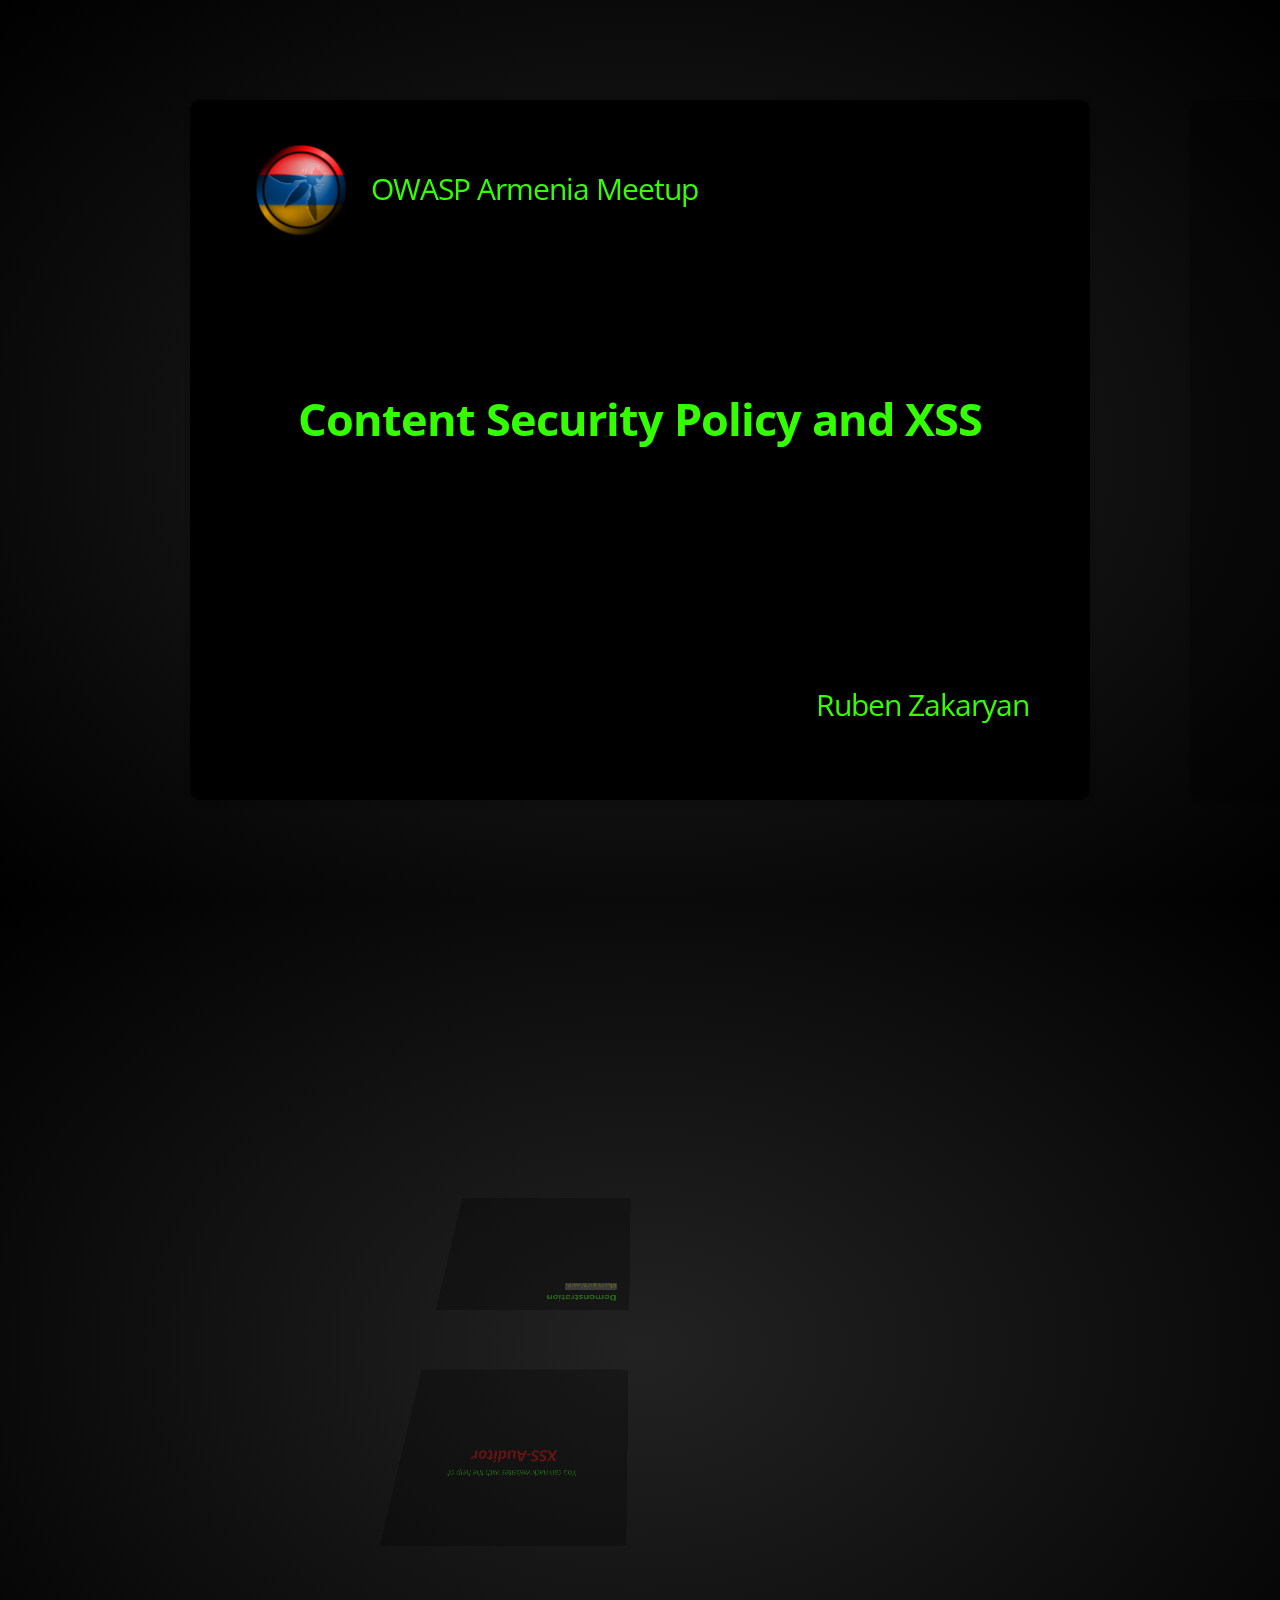
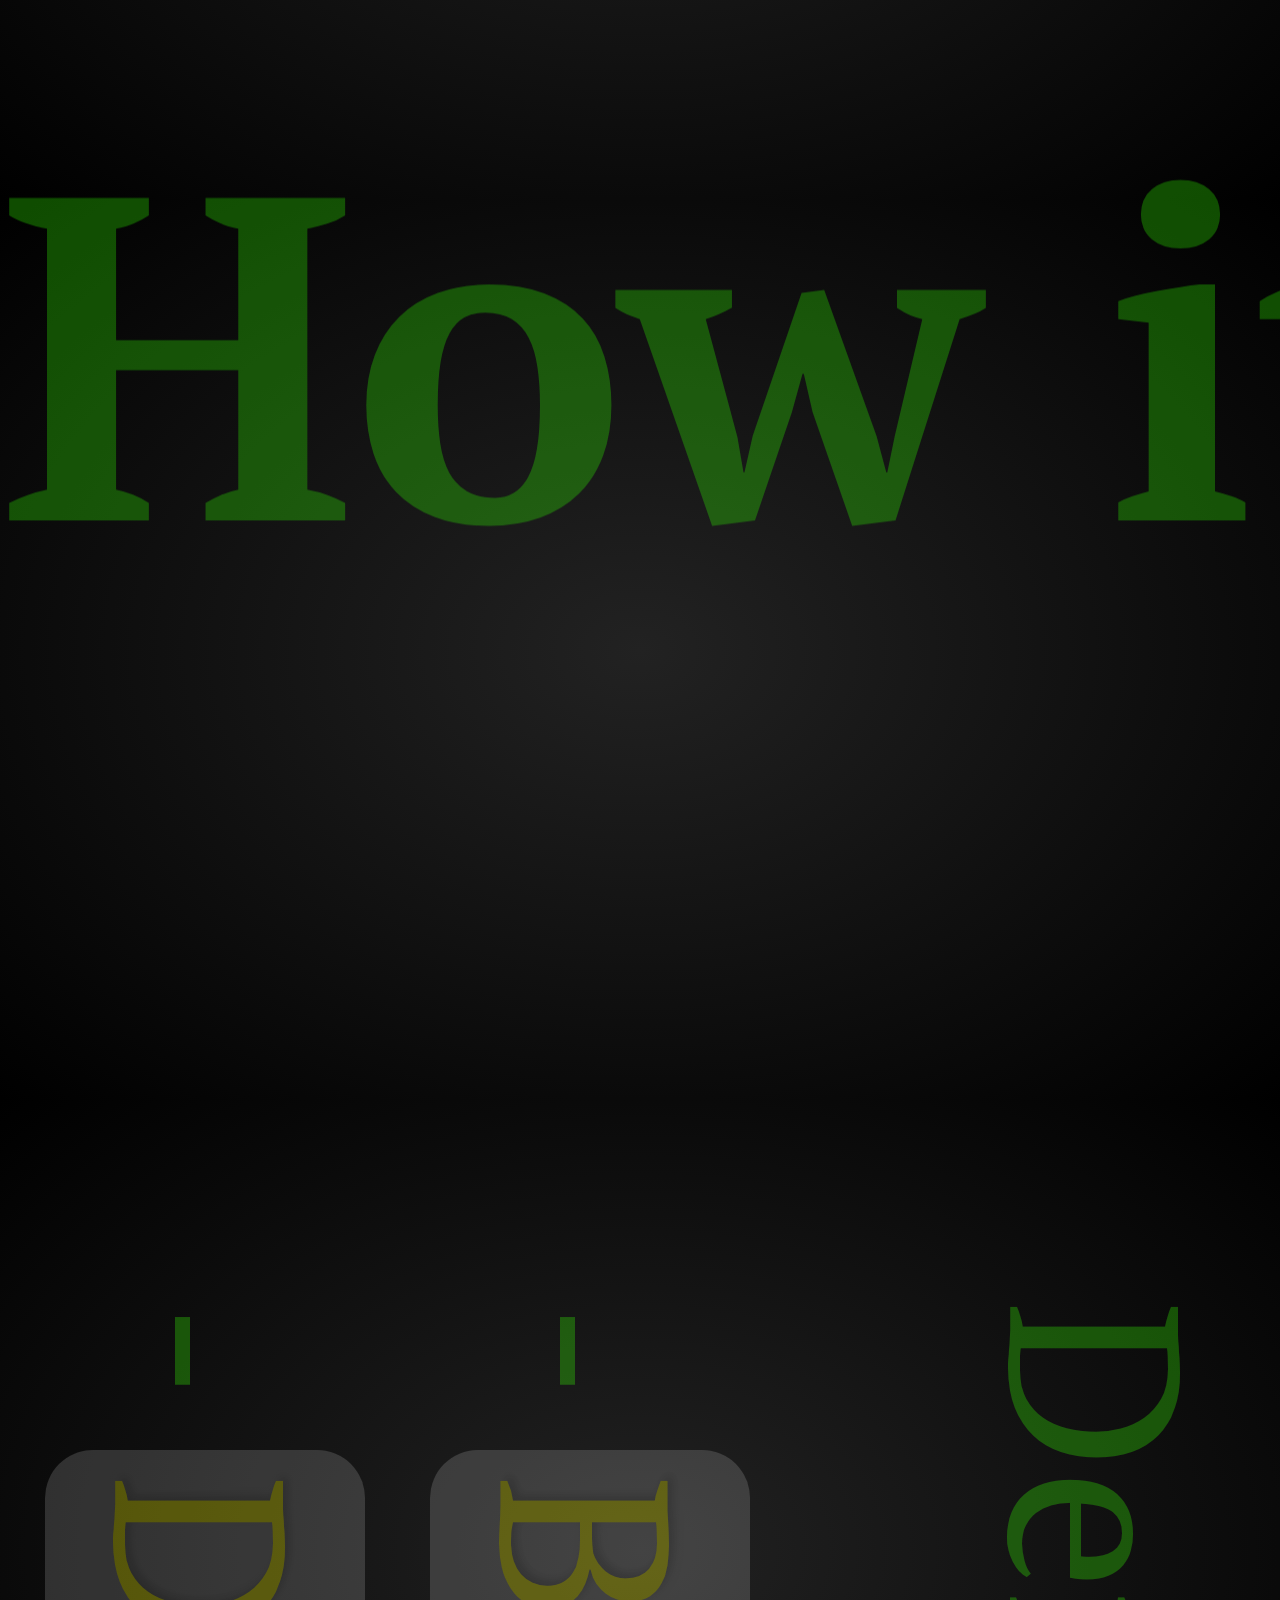
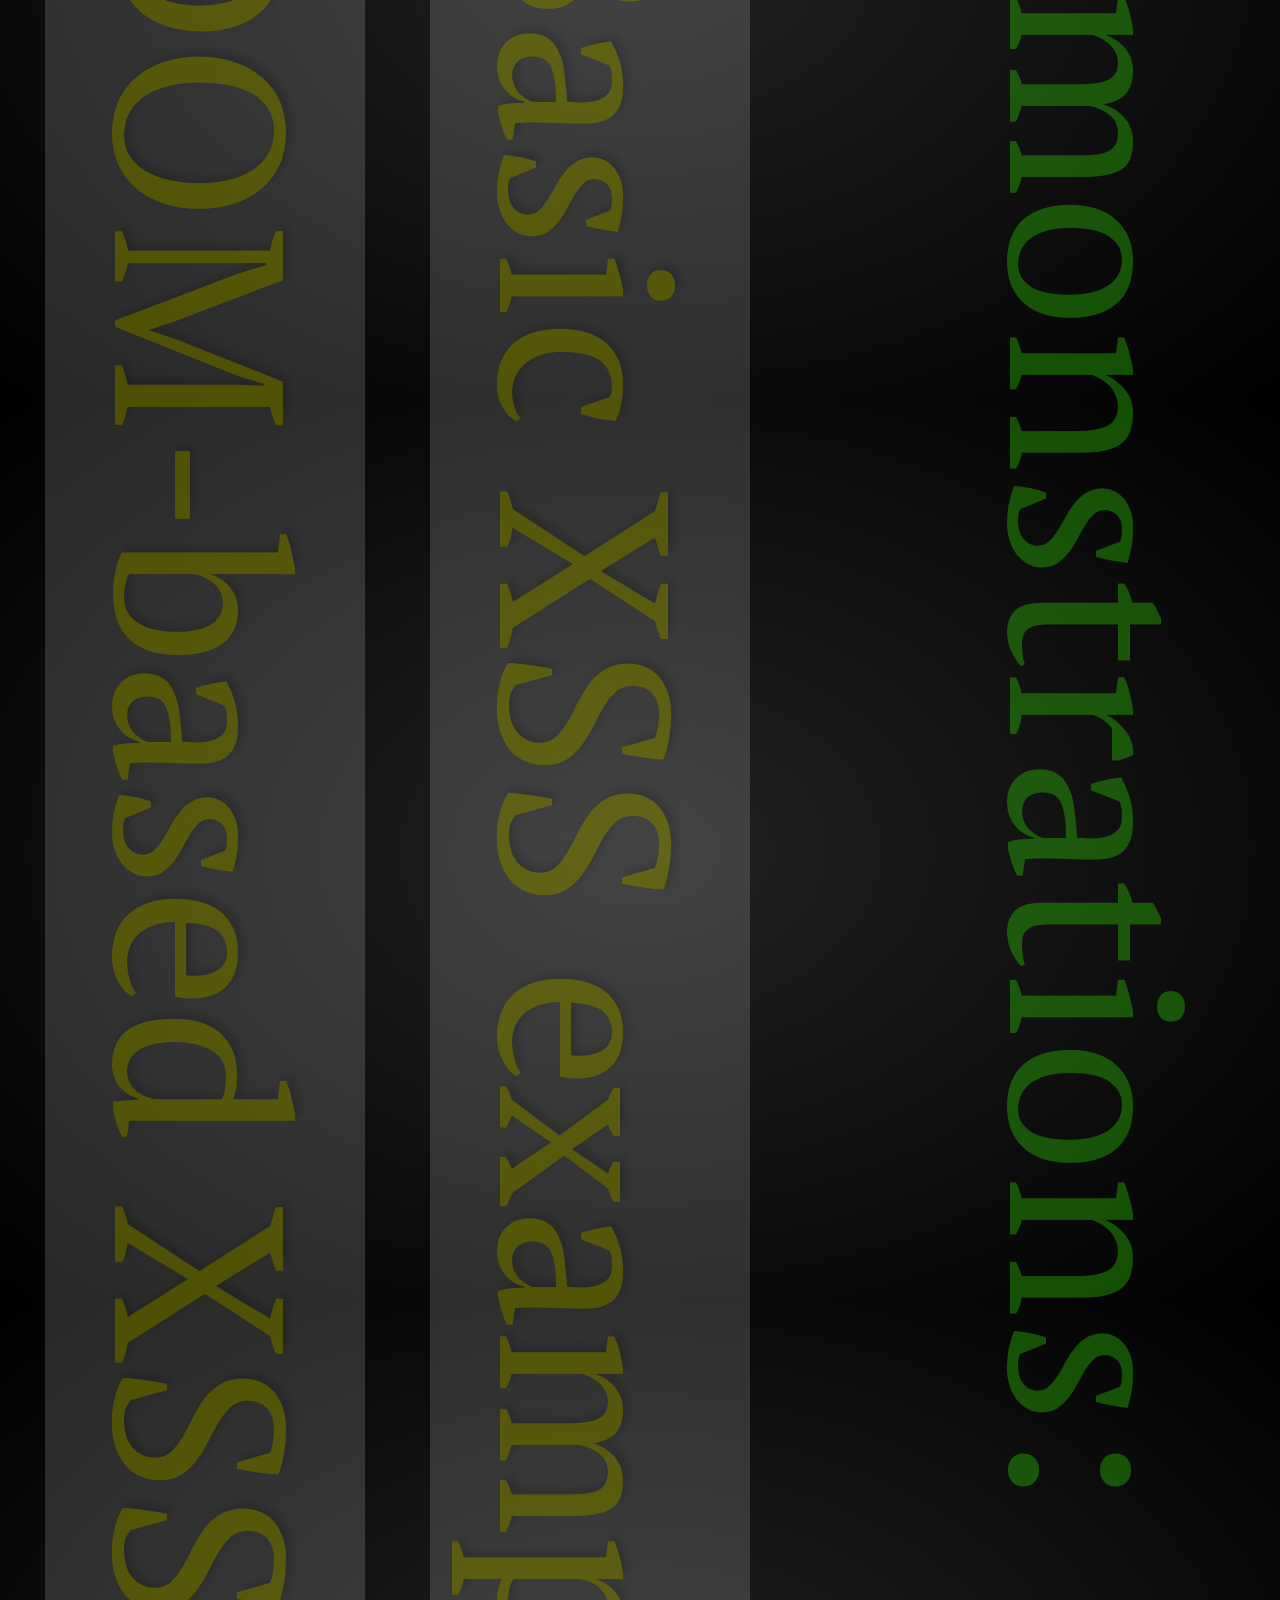
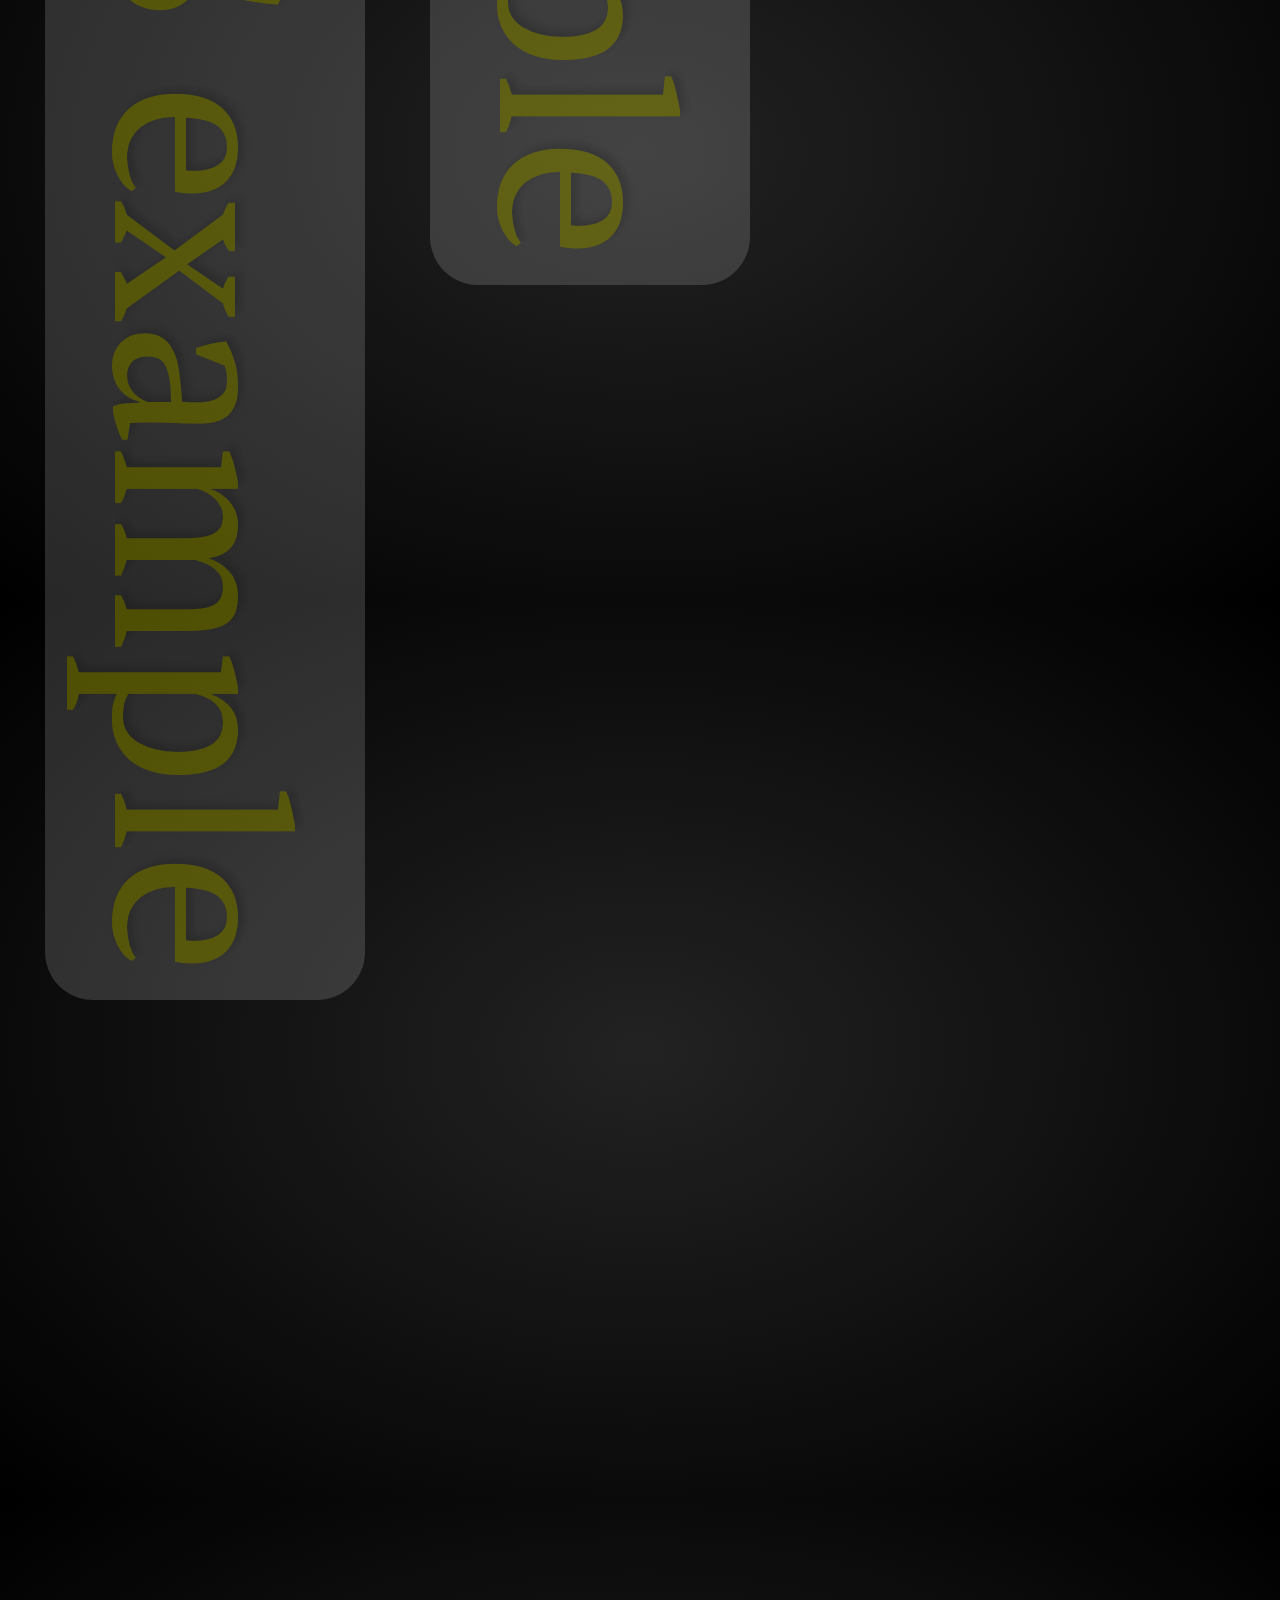
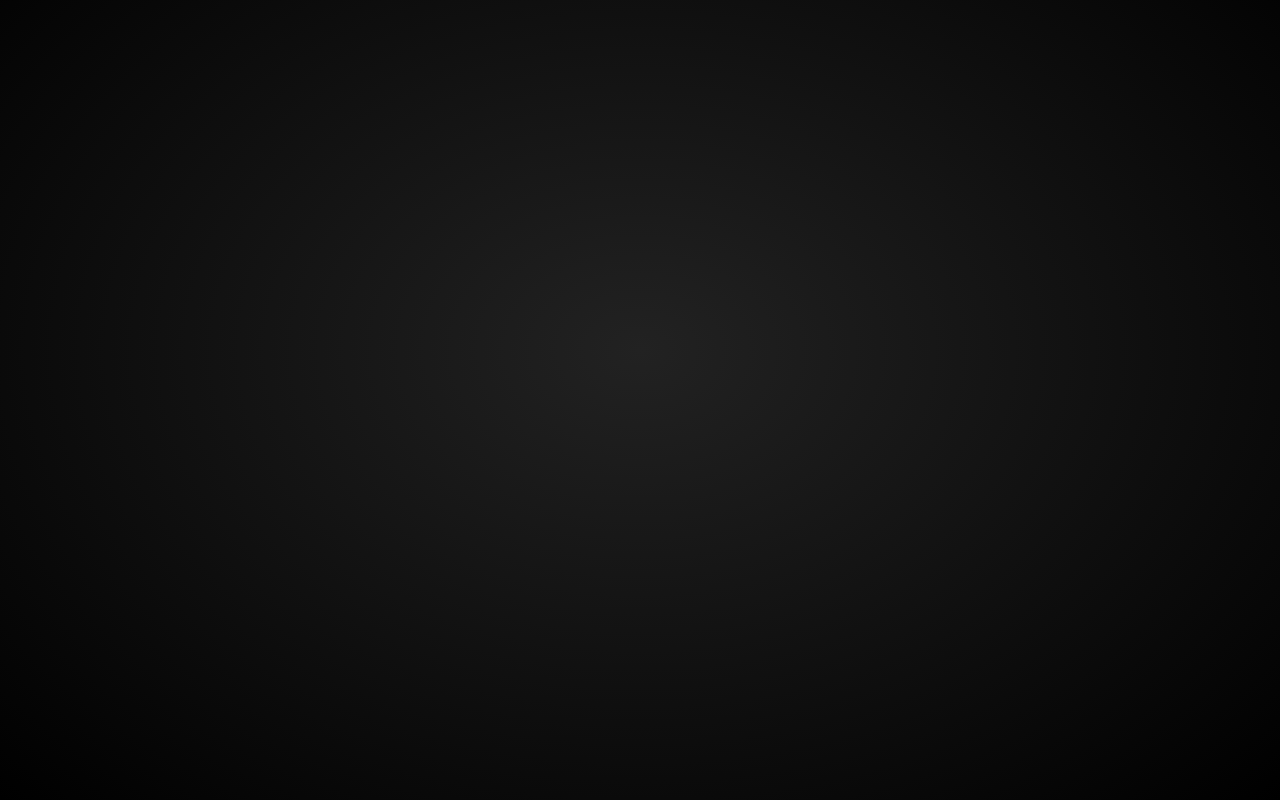
<file: csp/index.html>
<!doctype html>
<html lang="en">
<head>
    <meta charset="utf-8" />
    <meta name="viewport" content="width=1024" />
    <meta name="apple-mobile-web-app-capable" content="yes" />
    <title>Content Security Policy and XSS | Ruben Zakaryan</title>
    
    <meta name="description" content="This presentation is prepared for OWASP Armenia chapter meetup." />
    <meta name="author" content="Ruben Zakaryan" />

    <link href="http://fonts.googleapis.com/css?family=Open+Sans:regular,semibold,italic,italicsemibold|PT+Sans:400,700,400italic,700italic|PT+Serif:400,700,400italic,700italic" rel="stylesheet" />
    <link href="css/impress-demo.css" rel="stylesheet" />
    
    <link rel="shortcut icon" href="favicon.png" />
    <link rel="apple-touch-icon" href="apple-touch-icon.png" />
</head>

<body class="impress-not-supported">
<div class="fallback-message">
    <p>Your browser <b>doesn't support the features required</b> by impress.js, so you are presented with a simplified version of this presentation.</p>
    <p>For the best experience please use the latest <b>Chrome</b>, <b>Safari</b> or <b>Firefox</b> browser.</p>
</div>

<!--
Starting here :)
-->
<div id="impress">
    <div id="front" class="step slide front" data-x="-1000" data-y="-1500">
        <img src="img/owasp-armenia.png" title="OWASP Armenia" />
        <h2>OWASP Armenia Meetup</h2>
        <h1>Content Security Policy and XSS</h1>
        <p>Ruben Zakaryan</p>
        
    </div>

    <div id="xss-1" class="step slide xss-1" data-x="0" data-y="-1500">
        <p>before CSP was</p>
        <h1>XSS</h1>
        <p>(Cross-Site Scripting)</p>
    </div>

    <div id="xss-2" class="step slide xss-2" data-x="1000" data-y="-1500">
        <p><span class='red'>XSS</span> is:</p>
        <ul>
            <li><strong>not</strong> a vulnerability</li>
            <li>a special case of Code Injection Attack</li>
            <li>targeting user's web browser, not web servers</li>
            <li>one of the most common attack types</li>
            <li>more dangerous than the most people think</li>
        </ul>
    </div>

    <div id="xss-3" class="step slide xss-3" data-x="2000" data-y="-1500">
        <p>The dangers of <span class="red">XSS</span>:</p>
        <ul>
            <li>Defacing and fake pages</li>
            <li>Compromising private information (passwords, credit cards etc)</li>
            <li>Clickjacking</li>
            <li>Forcing users to do unexpected things (transfering money, changing passwords, deleting accounts)</li>
            <li>Stealing authorization cookies (admin privileges on the site, root access to web server)</li>
            <li>Exploiting user's browser (taking under control users computers)</li>
            <li> ... et cetera, et cetera, et cetera</li>
        </ul>
    </div>
    <div id="xss-4" class="step slide xss-4" data-x="3000" data-y="-1500">
        <h1>Classification</h1>
        <ul>
            <li>Stored (Persistent) XSS</li>
            <li>Reflective (Non-Persistent) XSS</li>
            <li>DOM-based XSS</li>
    </div>

    <div id="how-it-works" class="step" data-x="0" data-y="0" data-scale="4">
        <h1>How it works?</h1>
    </div>

    <div id="demonstrations" class="step" data-x="-1000" data-y="3000" data-rotate="90" data-scale="5">
        Demonstrations:
        <ul>
            <li><a href="demos/demo1.php" target="_blank">Basic XSS example</a></li>
            <li><a href="demos/demo2.php" target="_blank">DOM-based XSS example</a></li>
        </ul>
    </div>

    <div id="stealing-cookies" class="step" data-x="3500" data-y="2100" data-rotate="180" data-scale="6">
        <h1>Stealing auth cookies</h1>
        <h3>Wordpress</h3>
        <p>For this presentation I've simplified the process:</p>
        <ul>
            <li>Disabled HTTPONLY cookies</li>
            <li>Disabled XSS protection</li>
            <li>Disabled escaping: stripslashes_deep() on output</li>
        </ul>
    </div>

    <div id="wordpress-link" class="step" data-x="2825" data-y="2325" data-z="-3000" data-rotate="300" data-scale="1">
        <h1>Demonstration</h1>
        <a href="http://localhost/wordpress/" target="_blank">Yet another Wordpress site</a>
    </div>

    <div id="secure-content" class="step" data-x="5000" data-y="-1500" data-scale="2">
        <h1>Summary</h1>
        <ul>
            <li><span class='red'>XSS</span> is a result of Input Validation Vulnerability.</li>
            <li>Trusted content is not always trusted.</li>
            <li>Same Origin Policy can't prevent XSS attacks.</li>
        </ul>
    </div>

    <div id="CSP" class="step slide xss-1" data-x="3000" data-y="-1500" data-z="-1000" data-rotate-x="-90">
        <p>here comes</p>
        <h1>CSP</h1>
        <p>(Content Security Policy)</p>
    </div>

    <div id="csp-2" class="step slide xss-2" data-x="2000" data-y="-1500" data-z="-1000" data-rotate-x="-90">
        <p><span class='red'>CSP</span></p>
        <ul>
            <li>is designed to prevent malicious content injection.</li>
            <li>allows web application to declare from where it expects to load scripts.</li>
            <li>doesn't break existing applications functionality and still works.</li>
        </ul>
    </div>

    <div id="csp-3" class="step slide xss-2" data-x="1000" data-y="-1500" data-z="-1000" data-rotate-x="-90">
        <h1><span class="red">CSP</span> headers</h1>
        <code>
            <span class="maroon">Content-Security-Policy:</span> <span class="blue">default-src</span> https://cdn.example.net; <span class="blue">frame-src</span> <span class="green">'none';</span> <span class="blue">object-src</span> <span class="green">'none'</span>
        </code>

        <ul>
            <li>default-src</li>
            <li>script-src</li>
            <li>style-src</li>
            <li>img-src</li>
            <li>connect-src</li>
            <li>frame-src</li>
            <li>font-src</li>
            <li>...and more</li>
        </ul>
    </div>

    <div id="csp-4" class="step slide xss-2" data-x="0" data-y="-1500" data-z="-1000" data-rotate-x="-90">
        <h1>Remember always!</h1>
        <ul>
            <li><span class="red">Inline script</span> <strong>will be allowed</strong> because inline scripting is commonly used (can be disabled if target site does not use this type of scripting),</li>
            <li><span class="red">eval()</span> function <strong>will be allowed</strong> in order to not break use of popular JavaScript libraries (ex: JQuery, JQueryUI, Sencha, ...) because they use eval() function (it was the case last time I have checked the source code from CDN&nbsp;;) ),</li>
        </ul>
    </div>

    <div id="csp-5" class="step slide xss-2" data-x="-1000" data-y="-1500" data-z="-1000" data-rotate-x="-90">
        <h1><span class="red">CSP</span> in action</h1>

        <ul>
            <li><a href="demos/demo3.php" target="_blank">CSP default behavior</a></li>
            <li><a href="demos/demo4.php" target="_blank">CSP image-src</a></li>
            <li><a href="demos/demo5.php" target="_blank">CSP default-src</a></li>
        </ul>
    </div>

    <div id="csp-6" class="step slide xss-2" data-x="-1000" data-y="-1500" data-z="-2000" data-rotate-x="-90">
        <h1><span class="red">XSS-auditor</span></h1>
        <p>XSS-auditor is a browser internal tool for XSS detection and blocking.</p>
        <p>Enabled by default if no CSP reflected-xss directive or X-XSS-Protection header is set.</p>
    </div>


    <div id="csp-7" class="step slide xss-2" data-x="0" data-y="-1500" data-z="-2000" data-rotate-x="-90">
        <h1><span class="red">report-uri</span></h1>
        <code>
            <span class="maroon">Content-Security-Policy:</span> <span class="blue">report-uri</span> http://example.com/xss_watchdog 
        </code>
        <p class="margin-top">If set, browser POSTs policy failure reports to the specified URL</p>
        <p>Also "-Report-Only" can be added to the end of header name, and it will not block anything</p>
    </div>


    <div id="csp-8" class="step" data-x="1000" data-y="-1500" data-z="-2000" data-rotate-x="-90" scale="1" data-rotate="90">
        <h1>But wait</h1>
    </div>

    <div id="csp-9" class="step slide xss-2" data-x="2000" data-y="-1500" data-z="-2000" data-rotate-x="-90">
        <p>This is not a first-line defence</p>
        <h1 class="red margin-top">XSS-auditor can be bypassed!</h1>
    </div>

    <div id="bypassing-1" class="step slide xss-2" data-x="3000" data-y="-1500" data-z="-2000" data-rotate-x="-90">
        <h1><span class="red">XSS-auditor</span> doesn't always protect</h1>
        <ul>
            <li><a href="demos/demo6.php" target="_blank">Bypassing</a></li>
            <li><a href="demos/demo7.php" target="_blank">Eval is not bypassing</a></li>
            <li><a href="demos/demo8.php" target="_blank">PHP print_r is dangerous!</a></li>
            <li><a href="demos/demo9.php" target="_blank">Attributes and JavaScripts</a></li>
        </ul>
    </div>

    <div id="bypassing-2" class="step slide xss-2" data-x="4000" data-y="-1500" data-z="-2000" data-rotate-x="-90">
        <h1>Even more</h1>
        <ul>
            <li>XSS auditors are proprietary software, embedded in browsers. And they are different</li>
            <li><a href="https://www.owasp.org/index.php/XSS_Filter_Evasion_Cheat_Sheet" target="_blank">OWASP XSS CheatSheet</a></li>
        </ul>
    </div>

    <div id="bypassing-3" class="step slide xss-2" data-x="-1000" data-y="2500" data-z="-3000" data-rotate-x="-90" data-rotate-y="90">
        <img src="img/trollface.png" title="Trollface" alt="Troll" id='trollface' />
    </div>

    <div id="bypassing-4" class="step slide xss-2" data-x="-1500" data-y="2500" data-z="-3000" data-rotate-x="-90" data-rotate-y="180">
        <p>You can hack websites with the help of</p>
        <h1 class="red margin-top">XSS-Auditor</h1>
    </div>

    <div id="bypassing-5" class="step slide xss-2" data-x="-1500" data-y="2500" data-z="-4000" data-rotate-x="-90" data-rotate-y="180">
        <h1 class="">Demonstration</h1>
        <a href="demos/demo10.php" target="_blank" class="margin-top">Blocking any script</a>
    </div>

    <div id="solutions" class="step" data-x="4000" data-y="0" data-z="" data-scale="5">
        <h1 class="">What to do?</h1>
    </div>

    <div id="solutions-1" class="step slide" data-x="4000" data-y="0" data-z="-500" data-rotate-x="-90" >
        <h1 class="">Protection</h1>
        <ul>
            <li>Sanitizing Input and Output</li>
            <li>Validating Input</li>
            <li>Whitelisting origins</li>
            <li>Using best practices</li>
            <li>Avoiding server misconfiguration</li>
        </ul>
    </div>

    <div id="solutions-2" class="step slide" data-x="3000" data-y="0" data-z="-500" data-rotate-x="-90" >
        <h1 class="">Further reading</h1>
        <ul>
            <li><a href="http://www.w3.org/TR/CSP/">Content Security Policy 1.0 W3C Candidate recommendation</a></li>
            <li><a href="http://w3c.github.io/webappsec/specs/content-security-policy/csp-specification.dev.html#relationship-to-x-xss-protection">Content Security Policy 1.1 Editor's draft</a></li>
            <li><a href="http://content-security-policy.com/">Content Security Policy Reference</a></li>
            <li><a href="http://caniuse.com/#feat=contentsecuritypolicy">CSP browser support</a></li>
            <li><a href="http://erlend.oftedal.no/blog/csp/readiness/version-1.1.php">Check your browser for CSP features</a></li>
            <li><a href="https://www.owasp.org/index.php/XSS_(Cross_Site_Scripting)_Prevention_Cheat_Sheet">OWASP XSS Prevention CheatSheet</a></li>
            <li><a href="https://www.owasp.org/index.php/XSS_Filter_Evasion_Cheat_Sheet">OWASP XSS bypassing cheatsheet</a></li>
            <li><a href="https://www.owasp.org/index.php/Content_Security_Policy">OWASP Content Security Policy</a> and all related</li>
            <li><a href="http://www.jsfuck.com/">jsFuck</a></li>
            <li><a href="http://utf-8.jp/public/aaencode.html">aaencode</a></li>
            <li><a href="http://ha.ckers.org/xsscalc.html">xss calc</a></li>
            <li><a href="http://benvinegar.github.io/csp-talk-2013/#1">Good presentation</a></li>
        </ul>
    </div>

    <div id="thankyou" class="step" data-x="1000" data-y="0" data-z="-500" data-rotate-x="-90" data-rotate-y="270" >
        <h1>Thank you</h1>
        <h2>Ruben Zakaryan &copy; 2014</h2>
    </div>

    <div id="overview" class="step" data-x="3000" data-y="1500" data-scale="10">
    </div>

</div>

<!--
    
    
<div class="hint">
    <p>Use a spacebar or arrow keys to navigate</p>
</div>
<script>
if ("ontouchstart" in document.documentElement) { 
    document.querySelector(".hint").innerHTML = "<p>Tap on the left or right to navigate</p>";
}
</script>

-->
<script src="js/impress.js"></script>
<script>

// Detect DOMReady
if (window.addEventListener) {
    window.addEventListener('DOMContentLoaded', documentLoaded, false);
} else {
    window.attachEvent('onload', documentLoaded);
}
// Create timeline and prepare toolbar when DOM is ready
function documentLoaded(){
    impress().init();
    window.img = document.getElementById('trollface');
    window.addEventListener('impress:stepenter', checkForImg, false);
}

function checkForImg(e){
    var el = e.target,
        id = el.getAttribute('id');
   if(id && (id == 'bypassing-3' || id=='bypassing-2' || id=='bypassing-4')){
       window.img.style.display = 'block';
   } else {
       window.img.style.display = 'none';
   }      
}

</script>
</body>
</html>
</file>
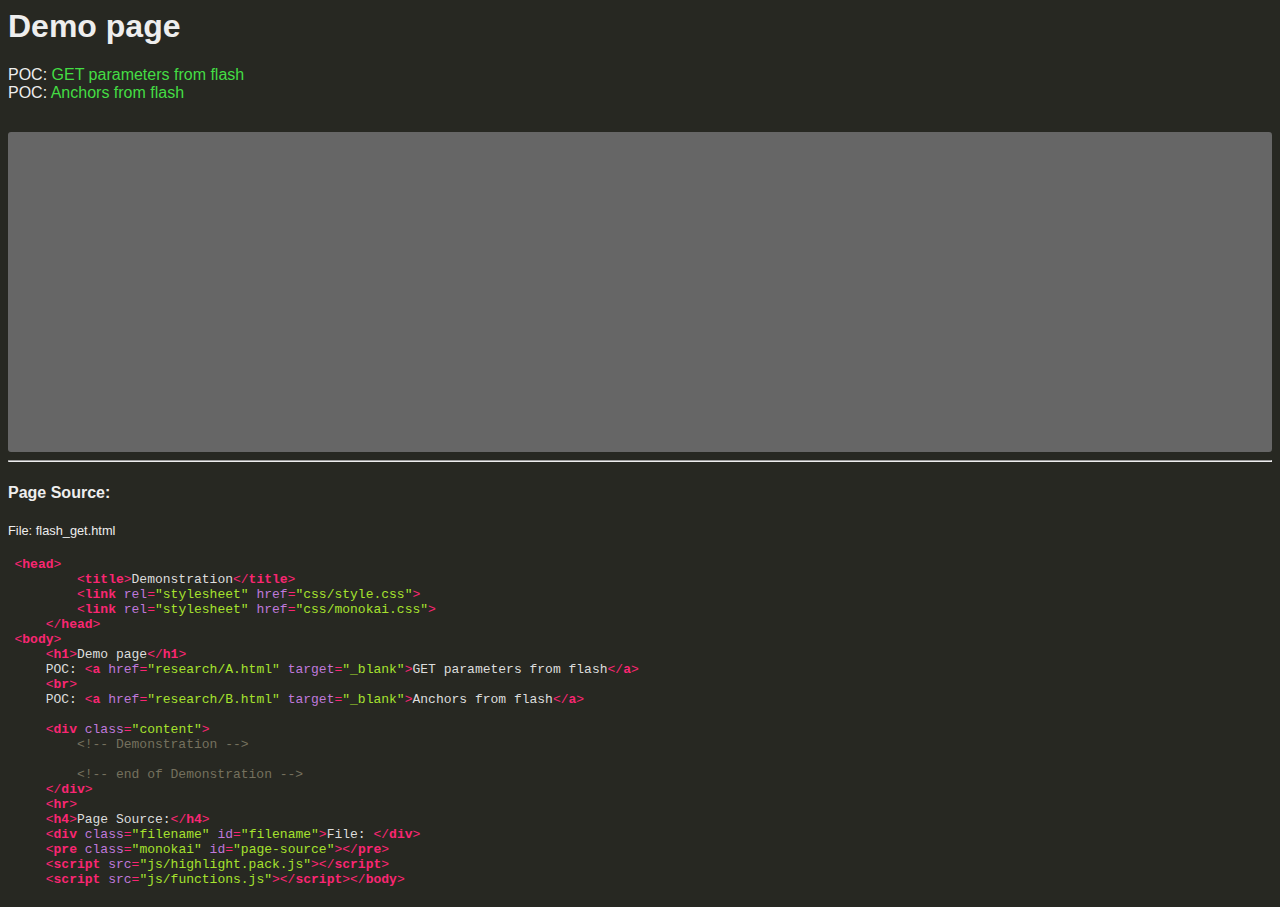
<file: flash/demos/flash_get.html>
<html>
    <head>
        <title>Demonstration</title>
        <link rel="stylesheet" href="css/style.css">
        <link rel="stylesheet" href="css/monokai.css">
    </head>
<body>
    <h1>Demo page</h1>
    POC: <a href="research/A.html" target="_blank">GET parameters from flash</a>
    <br />
    POC: <a href="research/B.html" target="_blank">Anchors from flash</a>

    <div class="content">
        <!-- Demonstration -->

        <!-- end of Demonstration -->
    </div> 
    <hr />
    <h4>Page Source:</h4>
    <div class="filename" id="filename">File: </div>
    <pre class="monokai" id="page-source"></pre>
    <script src="js/highlight.pack.js"></script>
    <script src="js/functions.js"></script>
    <script>hljs.initHighlightingOnLoad();</script>
</body>
</html>
</file>
<file: csp/css/impress-demo.css>
/*
    So you like the style of impress.js demo?
    Or maybe you are just curious how it was done?

    You couldn't find a better place to find out!

    Welcome to the stylesheet impress.js demo presentation.

    Please remember that it is not meant to be a part of impress.js and is
    not required by impress.js.
    I expect that anyone creating a presentation for impress.js would create
    their own set of styles.

    But feel free to read through it and learn how to get the most of what
    impress.js provides.

    And let me be your guide.

    Shall we begin?
*/


/*
    We start with a good ol' reset.
    That's the one by Eric Meyer http://meyerweb.com/eric/tools/css/reset/

    You can probably argue if it is needed here, or not, but for sure it
    doesn't do any harm and gives us a fresh start.
*/

html, body, div, span, applet, object, iframe,
h1, h2, h3, h4, h5, h6, p, blockquote, pre,
a, abbr, acronym, address, big, cite, code,
del, dfn, em, img, ins, kbd, q, s, samp,
small, strike, strong, sub, sup, tt, var,
b, u, i, center,
dl, dt, dd, ol, ul, li,
fieldset, form, label, legend,
table, caption, tbody, tfoot, thead, tr, th, td,
article, aside, canvas, details, embed,
figure, figcaption, footer, header, hgroup,
menu, nav, output, ruby, section, summary,
time, mark, audio, video {
    margin: 0;
    padding: 0;
    border: 0;
    font-size: 100%;
    font: inherit;
    vertical-align: baseline;
}

/* HTML5 display-role reset for older browsers */
article, aside, details, figcaption, figure,
footer, header, hgroup, menu, nav, section {
    display: block;
}
body {
    line-height: 1;
}
ol, ul {
    list-style: none;
}
blockquote, q {
    quotes: none;
}
blockquote:before, blockquote:after,
q:before, q:after {
    content: '';
    content: none;
}

table {
    border-collapse: collapse;
    border-spacing: 0;
}

/*
    Now here is when interesting things start to appear.

    We set up <body> styles with default font and nice gradient in the background.
    And yes, there is a lot of repetition there because of -prefixes but we don't
    want to leave anybody behind.
*/
body {
    font-family: 'PT Sans', sans-serif;
    min-height: 740px;

    background: #000;
    background: -webkit-gradient(radial, 50% 50%, 0, 50% 50%, 500, from(#222), to(#000));
    background: -webkit-radial-gradient(#222, #000);
    background:    -moz-radial-gradient(#222, #000);
    background:     -ms-radial-gradient(#222, #000);
    background:      -o-radial-gradient(#222, #000);
    background:         radial-gradient(#222, #000);
    color: #3F0;
}

/*
    Now let's bring some text styles back ...
*/
b, strong { font-weight: bold }
i, em { font-style: italic }

/*
    ... and give links a nice look.
*/
a,
a:visited {
    color: #FF0;
    text-decoration: none;
    padding: 0 0.1em;
    background: rgba(255,255,255,0.5);
    text-shadow: -1px -1px 2px rgba(100,100,100,0.9);
    border-radius: 0.2em;

    -webkit-transition: 0.5s;
    -moz-transition:    0.5s;
    -ms-transition:     0.5s;
    -o-transition:      0.5s;
    transition:         0.5s;
}

a:hover,
a:focus {
    background: #333;
    text-shadow: -1px -1px 2px rgba(100,100,100,0.5);
    color: #FA3;
}

/*
    Because the main point behind the impress.js demo is to demo impress.js
    we display a fallback message for users with browsers that don't support
    all the features required by it.

    All of the content will be still fully accessible for them, but I want
    them to know that they are missing something - that's what the demo is
    about, isn't it?

    And then we hide the message, when support is detected in the browser.
*/

.fallback-message {
    font-family: sans-serif;
    line-height: 1.3;

    width: 780px;
    padding: 10px 10px 0;
    margin: 20px auto;

    border: 1px solid #E4C652;
    border-radius: 10px;
    background: #EEDC94;
}

.fallback-message p {
    margin-bottom: 10px;
}

.impress-supported .fallback-message {
    display: none;
}

/*
    Now let's style the presentation steps.

    We start with basics to make sure it displays correctly in everywhere ...
*/

.step {
    position: relative;
    width: 900px;
    padding: 40px;
    margin: 20px auto;

    -webkit-box-sizing: border-box;
    -moz-box-sizing:    border-box;
    -ms-box-sizing:     border-box;
    -o-box-sizing:      border-box;
    box-sizing:         border-box;

    font-family: 'PT Serif', georgia, serif;
    font-size: 48px;
    line-height: 1.5;
}

/*
    ... and we enhance the styles for impress.js.

    Basically we remove the margin and make inactive steps a little bit transparent.
*/
.impress-enabled .step {
    margin: 0;
    opacity: 0.3;

    -webkit-transition: opacity 1s;
    -moz-transition:    opacity 1s;
    -ms-transition:     opacity 1s;
    -o-transition:      opacity 1s;
    transition:         opacity 1s;
}

.impress-enabled .step.active { opacity: 1 }

/*
    These 'slide' step styles were heavily inspired by HTML5 Slides:
    http://html5slides.googlecode.com/svn/trunk/styles.css

    ;)

    They cover everything what you see on first three steps of the demo.
*/
.slide {
    display: block;

    width: 900px;
    height: 700px;
    padding: 40px 60px;

    background-color: black;
    border: 1px solid rgba(0, 0, 0, .3);
    border-radius: 10px;
    box-shadow: 0 2px 6px rgba(0, 0, 0, .1);

    color: #3F0;
    text-shadow: 0 2px 2px rgba(0, 0, 0, .1);

    font-family: 'Open Sans', Arial, sans-serif;
    font-size: 30px;
    line-height: 36px;
    letter-spacing: -1px;
}

.slide q {
    display: block;
    font-size: 50px;
    line-height: 72px;

    margin-top: 100px;
}

.slide q strong {
    white-space: nowrap;
}

/*
    And now we start to style each step separately.

    I agree that this may be not the most efficient, object-oriented and
    scalable way of styling, but most of steps have quite a custom look
    and typography tricks here and there, so they had to be styled separately.

    First is the title step with a big <h1> (no room for padding) and some
    3D positioning along Z axis.
*/

#title {
    padding: 0;
}

#title .try {
    font-size: 64px;
    position: absolute;
    top: -0.5em;
    left: 1.5em;

    -webkit-transform: translateZ(20px);
    -moz-transform:    translateZ(20px);
    -ms-transform:     translateZ(20px);
    -o-transform:      translateZ(20px);
    transform:         translateZ(20px);
}

#title h1 {
    font-size: 190px;

    -webkit-transform: translateZ(50px);
    -moz-transform:    translateZ(50px);
    -ms-transform:     translateZ(50px);
    -o-transform:      translateZ(50px);
    transform:         translateZ(50px);
}

#title .footnote {
    font-size: 32px;
}

/*
    Second step is nothing special, just a text with a link, so it doesn't need
    any special styling.

    Let's move to 'big thoughts' with centered text and custom font sizes.
*/
#big {
    width: 600px;
    text-align: center;
    font-size: 60px;
    line-height: 1;
}

#big b {
    display: block;
    font-size: 250px;
    line-height: 250px;
}

#big .thoughts {
    font-size: 90px;
    line-height: 150px;
}

/*
    'Tiny ideas' just need some tiny styling.
*/
#tiny {
    width: 500px;
    text-align: center;
}

/*
    This step has some animated text ...
*/
#ing { width: 500px }

/*
    ... so we define display to `inline-block` to enable transforms and
    transition duration to 0.5s ...
*/
#ing b {
    display: inline-block;
    -webkit-transition: 0.5s;
    -moz-transition:    0.5s;
    -ms-transition:     0.5s;
    -o-transition:      0.5s;
    transition:         0.5s;
}

/*
    ... and we want 'positioning` word to move up a bit when the step gets
    `present` class ...
*/
#ing.present .positioning {
    -webkit-transform: translateY(-10px);
    -moz-transform:    translateY(-10px);
    -ms-transform:     translateY(-10px);
    -o-transform:      translateY(-10px);
    transform:         translateY(-10px);
}

/*
    ... 'rotating' to rotate a quarter of a second later ...
*/
#ing.present .rotating {
    -webkit-transform: rotate(-10deg);
    -moz-transform:    rotate(-10deg);
    -ms-transform:     rotate(-10deg);
    -o-transform:      rotate(-10deg);
    transform:         rotate(-10deg);

    -webkit-transition-delay: 0.25s;
    -moz-transition-delay:    0.25s;
    -ms-transition-delay:     0.25s;
    -o-transition-delay:      0.25s;
    transition-delay:         0.25s;
}

/*
    ... and 'scaling' to scale down after another quarter of a second.
*/
#ing.present .scaling {
    -webkit-transform: scale(0.7);
    -moz-transform:    scale(0.7);
    -ms-transform:     scale(0.7);
    -o-transform:      scale(0.7);
    transform:         scale(0.7);

    -webkit-transition-delay: 0.5s;
    -moz-transition-delay:    0.5s;
    -ms-transition-delay:     0.5s;
    -o-transition-delay:      0.5s;
    transition-delay:         0.5s;
}

/*
    The 'imagination' step is again some boring font-sizing.
*/

#imagination {
    width: 600px;
}

#imagination .imagination {
    font-size: 78px;
}

/*
    There is nothing really special about 'use the source, Luke' step, too,
    except maybe of the Yoda background.

    As you can see below I've 'hard-coded' it in data URL.
    That's not the best way to serve images, but because that's just this one
    I decided it will be OK to have it this way.

    Just make sure you don't blindly copy this approach.
*/
#source {
    width: 700px;
    padding-bottom: 300px;

    /* Yoda Icon :: Pixel Art from Star Wars http://www.pixeljoint.com/pixelart/1423.htm */
    background-image: url([data-uri]);
    background-position: bottom right;
    background-repeat: no-repeat;
}

#source q {
    font-size: 60px;
}

/*
    And the "it's in 3D" step again brings some 3D typography - just for fun.

    Because we want to position <span> elements in 3D we set transform-style to
    `preserve-3d` on the paragraph.
    It is not needed by webkit browsers, but it is in Firefox. It's hard to say
    which behaviour is correct as 3D transforms spec is not very clear about it.
*/
#its-in-3d p {
    -webkit-transform-style: preserve-3d;
    -moz-transform-style:    preserve-3d; /* Y U need this Firefox?! */
    -ms-transform-style:     preserve-3d;
    -o-transform-style:      preserve-3d;
    transform-style:         preserve-3d;
}

/*
    Below we position each word separately along Z axis and we want it to transition
    to default position in 0.5s when the step gets `present` class.

    Quite a simple idea, but lot's of styles and prefixes.
*/
#its-in-3d span,
#its-in-3d b {
    display: inline-block;
    -webkit-transform: translateZ(40px);
    -moz-transform:    translateZ(40px);
    -ms-transform:     translateZ(40px);
    -o-transform:      translateZ(40px);
     transform:        translateZ(40px);

    -webkit-transition: 0.5s;
    -moz-transition:    0.5s;
    -ms-transition:     0.5s;
    -o-transition:      0.5s;
    transition:         0.5s;
}

#its-in-3d .have {
    -webkit-transform: translateZ(-40px);
    -moz-transform:    translateZ(-40px);
    -ms-transform:     translateZ(-40px);
    -o-transform:      translateZ(-40px);
    transform:         translateZ(-40px);
}

#its-in-3d .you {
    -webkit-transform: translateZ(20px);
    -moz-transform:    translateZ(20px);
    -ms-transform:     translateZ(20px);
    -o-transform:      translateZ(20px);
    transform:         translateZ(20px);
}

#its-in-3d .noticed {
    -webkit-transform: translateZ(-40px);
    -moz-transform:    translateZ(-40px);
    -ms-transform:     translateZ(-40px);
    -o-transform:      translateZ(-40px);
    transform:         translateZ(-40px);
}

#its-in-3d .its {
    -webkit-transform: translateZ(60px);
    -moz-transform:    translateZ(60px);
    -ms-transform:     translateZ(60px);
    -o-transform:      translateZ(60px);
    transform:         translateZ(60px);
}

#its-in-3d .in {
    -webkit-transform: translateZ(-10px);
    -moz-transform:    translateZ(-10px);
    -ms-transform:     translateZ(-10px);
    -o-transform:      translateZ(-10px);
    transform:         translateZ(-10px);
}

#its-in-3d .footnote {
    font-size: 32px;

    -webkit-transform: translateZ(-10px);
    -moz-transform:    translateZ(-10px);
    -ms-transform:     translateZ(-10px);
    -o-transform:      translateZ(-10px);
    transform:         translateZ(-10px);
}

#its-in-3d.present span,
#its-in-3d.present b {
    -webkit-transform: translateZ(0px);
    -moz-transform:    translateZ(0px);
    -ms-transform:     translateZ(0px);
    -o-transform:      translateZ(0px);
    transform:         translateZ(0px);
}

/*
    The last step is an overview.
    There is no content in it, so we make sure it's not visible because we want
    to be able to click on other steps.

*/
#overview { display: none }

/*
    We also make other steps visible and give them a pointer cursor using the
    `impress-on-` class.
*/
.impress-on-overview .step {
    opacity: 1;
    cursor: pointer;
}


/*
    Now, when we have all the steps styled let's give users a hint how to navigate
    around the presentation.

    The best way to do this would be to use JavaScript, show a delayed hint for a
    first time users, then hide it and store a status in cookie or localStorage...

    But I wanted to have some CSS fun and avoid additional scripting...

    Let me explain it first, so maybe the transition magic will be more readable
    when you read the code.

    First of all I wanted the hint to appear only when user is idle for a while.
    You can't detect the 'idle' state in CSS, but I delayed a appearing of the
    hint by 5s using transition-delay.

    You also can't detect in CSS if the user is a first-time visitor, so I had to
    make an assumption that I'll only show the hint on the first step. And when
    the step is changed hide the hint, because I can assume that user already
    knows how to navigate.

    To summarize it - hint is shown when the user is on the first step for longer
    than 5 seconds.

    The other problem I had was caused by the fact that I wanted the hint to fade
    in and out. It can be easily achieved by transitioning the opacity property.
    But that also meant that the hint was always on the screen, even if totally
    transparent. It covered part of the screen and you couldn't correctly clicked
    through it.
    Unfortunately you cannot transition between display `block` and `none` in pure
    CSS, so I needed a way to not only fade out the hint but also move it out of
    the screen.

    I solved this problem by positioning the hint below the bottom of the screen
    with CSS transform and moving it up to show it. But I also didn't want this move
    to be visible. I wanted the hint only to fade in and out visually, so I delayed
    the fade in transition, so it starts when the hint is already in its correct
    position on the screen.

    I know, it sounds complicated ... maybe it would be easier with the code?
*/

.hint {
    /*
        We hide the hint until presentation is started and from browsers not supporting
        impress.js, as they will have a linear scrollable view ...
    */
    display: none;

    /*
        ... and give it some fixed position and nice styles.
    */
    position: fixed;
    left: 0;
    right: 0;
    bottom: 200px;

    background: rgba(0,0,0,0.5);
    color: #EEE;
    text-align: center;

    font-size: 50px;
    padding: 20px;

    z-index: 100;

    /*
        By default we don't want the hint to be visible, so we make it transparent ...
    */
    opacity: 0;

    /*
        ... and position it below the bottom of the screen (relative to it's fixed position)
    */
    -webkit-transform: translateY(400px);
    -moz-transform:    translateY(400px);
    -ms-transform:     translateY(400px);
    -o-transform:      translateY(400px);
    transform:         translateY(400px);

    /*
        Now let's imagine that the hint is visible and we want to fade it out and move out
        of the screen.

        So we define the transition on the opacity property with 1s duration and another
        transition on transform property delayed by 1s so it will happen after the fade out
        on opacity finished.

        This way user will not see the hint moving down.
    */
    -webkit-transition: opacity 1s, -webkit-transform 0.5s 1s;
    -moz-transition:    opacity 1s,    -moz-transform 0.5s 1s;
    -ms-transition:     opacity 1s,     -ms-transform 0.5s 1s;
    -o-transition:      opacity 1s,      -o-transform 0.5s 1s;
    transition:         opacity 1s,         transform 0.5s 1s;
}

/*
    Now we 'enable' the hint when presentation is initialized ...
*/
.impress-enabled .hint { display: block }

/*
    ... and we will show it when the first step (with id 'bored') is active.
*/
.impress-on-bored .hint {
    /*
        We remove the transparency and position the hint in its default fixed
        position.
    */
    opacity: 1;

    -webkit-transform: translateY(0px);
    -moz-transform:    translateY(0px);
    -ms-transform:     translateY(0px);
    -o-transform:      translateY(0px);
    transform:         translateY(0px);

    /*
        Now for fade in transition we have the oposite situation from the one
        above.

        First after 4.5s delay we animate the transform property to move the hint
        into its correct position and after that we fade it in with opacity
        transition.
    */
    -webkit-transition: opacity 1s 5s, -webkit-transform 0.5s 4.5s;
    -moz-transition:    opacity 1s 5s,    -moz-transform 0.5s 4.5s;
    -ms-transition:     opacity 1s 5s,     -ms-transform 0.5s 4.5s;
    -o-transition:      opacity 1s 5s,      -o-transform 0.5s 4.5s;
    transition:         opacity 1s 5s,         transform 0.5s 4.5s;
}

/*
    And as the last thing there is a workaround for quite strange bug.
    It happens a lot in Chrome. I don't remember if I've seen it in Firefox.

    Sometimes the element positioned in 3D (especially when it's moved back
    along Z axis) is not clickable, because it falls 'behind' the <body>
    element.

    To prevent this, I decided to make <body> non clickable by setting
    pointer-events property to `none` value.
    Value if this property is inherited, so to make everything else clickable
    I bring it back on the #impress element.

    If you want to know more about `pointer-events` here are some docs:
    https://developer.mozilla.org/en/CSS/pointer-events

    There is one very important thing to notice about this workaround - it makes
    everything 'unclickable' except what's in #impress element.

    So use it wisely ... or don't use at all.
*/
.impress-enabled          { pointer-events: none }
.impress-enabled #impress { pointer-events: auto }

/*
    There is one funny thing I just realized.

    Thanks to this workaround above everything except #impress element is invisible
    for click events. That means that the hint element is also not clickable.
    So basically all of this transforms and delayed transitions trickery was probably
    not needed at all...

    But it was fun to learn about it, wasn't it?
*/

/*
    That's all I have for you in this file.
    Thanks for reading. I hope you enjoyed it at least as much as I enjoyed writing it
    for you.
*/

.step h1{
    font-weight:bold;
    font-size:1.5em;
}
.step h3{
    font-weight:bold;
    font-size:1.2em;
}
.front img{
    float:left;
    width:100px;
} 
.front h2{
   float:left;
   margin-top:30px;
   margin-left:20px;
}
.front h1{
    margin-top:260px;
    text-align:center;
}
.front p{
    margin-top:250px;
    text-align:right;
}
.red{
    font-weight:bold;
    color:#F00;
}
.green{
    color:#050;
}
.maroon{
    color:maroon;
}
.blue{
    color:#44A;
}
.xss-1 p{
    text-align:center;
}
.xss-1 p:first-child{
    margin-top:100px;
}
.xss-1 h1{
    margin-top:50px;
    text-align:center;
    font-size:3em;
    line-height:1.2em;
}
.step ul{
    margin-top:30px;
}
.step ul li{
    text-indent:-15px;
    padding: 0 0 5px 15px;
}
.step ul li:before{
    content: '- ';
}
#title {
    font-family: Open sans, sans-serif;
    text-transform:uppercase;
}
#how-it-works h1{
    font-size:2.4em;
}
#stealing-cookies li{
    font-size:0.8em;
}
#wordpress-link{
}
.step code{
    margin-top:30px;
    padding:10px;
    display:block;
    background-color:#AAA;
    color:#333;
    font-size:0.8em;
}
#csp-5 li{
   margin-top:10px; 
}
#csp-6 h1{
   margin-bottom:20px; 
}
.margin-top{
    margin-top:30px !important;
}
#csp-7 p{
   margin-top:10px; 
}
#csp-8 h1{
    text-transform:uppdercase;
    text-align:center;
    font-size:3em;
}
#csp-9 {
    text-align:center;
}
#csp-9 p{
    margin-top:150px;
}
#bypassing-1 li{
   margin-top:10px; 
}
#bypassing-3{
    text-align:center;
}
#bypassing-4 p{
    margin-top:200px;
    text-align:center;
}
#bypassing-4 h1{
    text-align:center;
    font-size:2em;
}
#bypassing-5 h1{
    line-height:1.2em;
    margin-bottom:20px;
}
#solutions-2 li {
    font-size:0.7em;
}
</file>
<file: flash/demos/css/style.css>
body{
    font-family:sans-serif;
    color: #EEE;
    background-color:#272822;
}
a {
    color: #4D4;
    text-decoration:none;
    transition: 0.8s;
}
a:hover{
    color:#FD4;
}
.content{
    background-color:#666;
    padding:10px;
    border-radius:3px;
    margin-top:30px;
    min-height:300px;
}
.filename{
    font-size:0.8em;
}
.defaced{
    font-size:5em;
    color: red;
}
.coffeescript .javascript, .javascript .xml, .tex .hljs-formula, .xml .javascript, .xml .vbscript, .xml .css, .xml .hljs-cdata{
    opacity: 0.8 !important;
}
</file>
<file: flash/demos/css/monokai.css>
/*
Monokai style - ported by Luigi Maselli - http://grigio.org
*/

.hljs {
  display: block; padding: 0.5em;
  background: #272822;
}

.hljs-tag,
.hljs-tag .hljs-title,
.hljs-keyword,
.hljs-literal,
.hljs-strong,
.hljs-change,
.hljs-winutils,
.hljs-flow,
.lisp .hljs-title,
.clojure .hljs-built_in,
.nginx .hljs-title,
.tex .hljs-special {
  color: #F92672;
}

.hljs {
  color: #DDD;
}

.hljs .hljs-constant,
.asciidoc .hljs-code {
	color: #66D9EF;
}

.hljs-code,
.hljs-class .hljs-title,
.hljs-header {
	color: white;
}

.hljs-link_label,
.hljs-attribute,
.hljs-symbol,
.hljs-symbol .hljs-string,
.hljs-value,
.hljs-regexp {
	color: #BF79DB;
}

.hljs-link_url,
.hljs-tag .hljs-value,
.hljs-string,
.hljs-bullet,
.hljs-subst,
.hljs-title,
.hljs-emphasis,
.haskell .hljs-type,
.hljs-preprocessor,
.hljs-pragma,
.ruby .hljs-class .hljs-parent,
.hljs-built_in,
.sql .hljs-aggregate,
.django .hljs-template_tag,
.django .hljs-variable,
.smalltalk .hljs-class,
.hljs-javadoc,
.django .hljs-filter .hljs-argument,
.smalltalk .hljs-localvars,
.smalltalk .hljs-array,
.hljs-attr_selector,
.hljs-pseudo,
.hljs-addition,
.hljs-stream,
.hljs-envvar,
.apache .hljs-tag,
.apache .hljs-cbracket,
.tex .hljs-command,
.hljs-prompt {
  color: #A6E22E;
}

.hljs-comment,
.java .hljs-annotation,
.smartquote,
.hljs-blockquote,
.hljs-horizontal_rule,
.python .hljs-decorator,
.hljs-template_comment,
.hljs-pi,
.hljs-doctype,
.hljs-deletion,
.hljs-shebang,
.apache .hljs-sqbracket,
.tex .hljs-formula {
  color: #75715E;
}

.hljs-keyword,
.hljs-literal,
.css .hljs-id,
.hljs-phpdoc,
.hljs-title,
.hljs-header,
.haskell .hljs-type,
.vbscript .hljs-built_in,
.sql .hljs-aggregate,
.rsl .hljs-built_in,
.smalltalk .hljs-class,
.diff .hljs-header,
.hljs-chunk,
.hljs-winutils,
.bash .hljs-variable,
.apache .hljs-tag,
.tex .hljs-special,
.hljs-request,
.hljs-status {
  font-weight: bold;
}

.coffeescript .javascript,
.javascript .xml,
.tex .hljs-formula,
.xml .javascript,
.xml .vbscript,
.xml .css,
.xml .hljs-cdata {
  opacity: 0.5;
}
</file>
